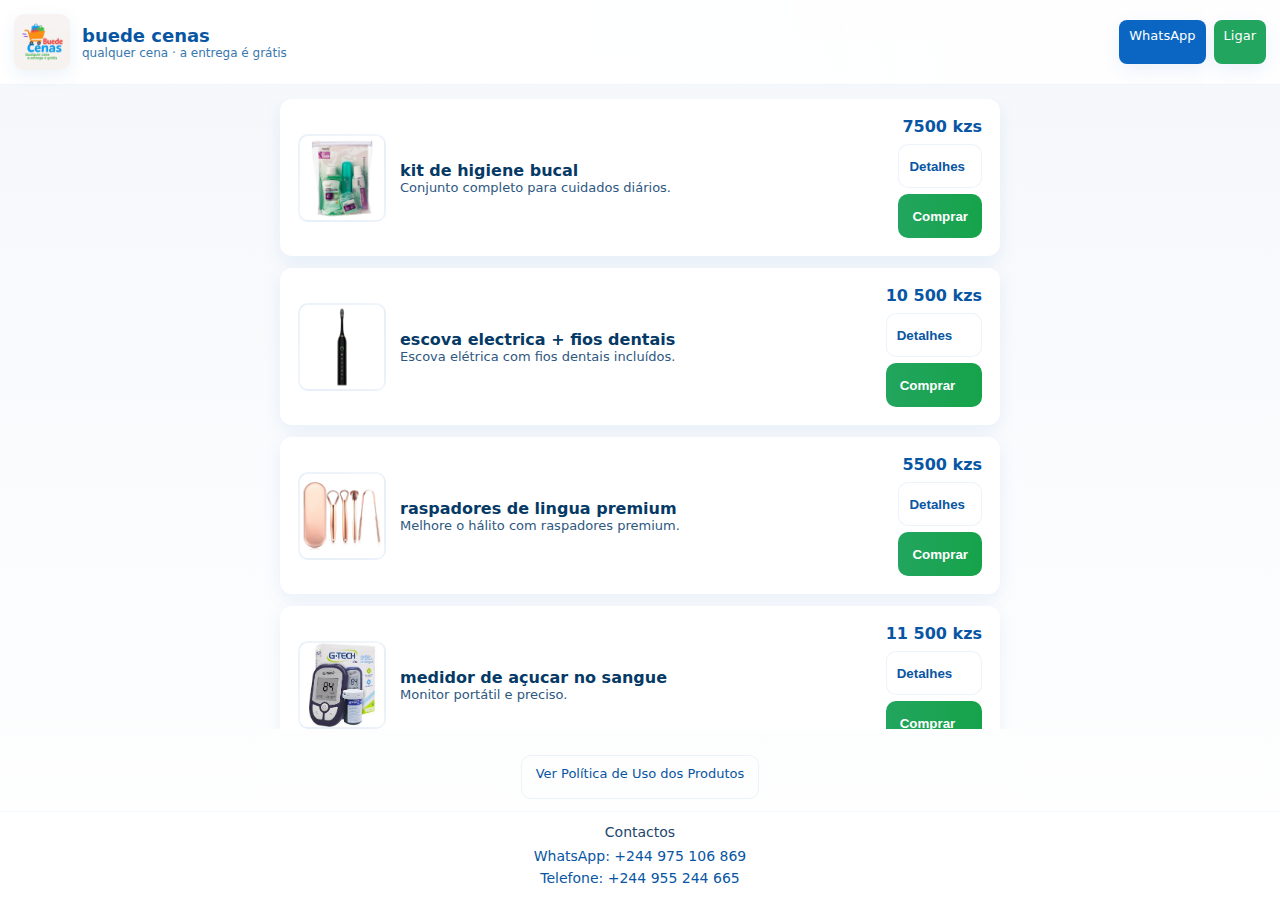
<file: index.html>
<!doctype html>
<html lang="pt-AO">
<head>
  <meta charset="utf-8" />
  <meta name="viewport" content="width=device-width,initial-scale=1" />
  <title>Buede Cenas</title>
  <link rel="stylesheet" href="styles.css" />
</head>
<body>
  <header class="site-header">
    <div class="brand">
      <div class="logo"><img src="imagens/logo.jpg" alt="Buede Cenas Logo"></div>
      <div>
        <h1 class="name">buede cenas</h1>
        <p class="slogan">qualquer cena · a entrega é grátis</p>
      </div>
    </div>
    <div class="contacts">
      <a class="contact-btn whatsapp" href="https://wa.me/244975106869" target="_blank" rel="noopener">WhatsApp</a>
      <a class="contact-btn phone" href="tel:+244955244665">Ligar</a>
    </div>
  </header>

  <main class="main">
    <section class="carousel" id="carousel" aria-label="Produtos">
      <!-- product cards injected by JS -->
    </section>

    <section class="details" id="details" aria-hidden="true">
      <div class="details-card">
        <button id="closeDetails" class="close">×</button>
        <div id="detailsContent"></div>
        <div class="buy-row">
          <span id="detailsPrice" class="price"></span>
          <button id="buyBtn" class="buy">Comprar via WhatsApp</button>
        </div>
      </div>
    </section>
  </main>

  <section class="policy-link" style="display:flex;justify-content:center;padding:12px">
    <a href="policy.html" class="contact-btn" style="background:transparent;color:var(--blue-700);padding:10px 14px;border:1px solid rgba(10,102,194,0.08);border-radius:10px;text-decoration:none;box-shadow:none">
      Ver Política de Uso dos Produtos
    </a>
  </section>

  <footer class="site-footer">
    <div>Contactos</div>
    <div class="footer-contacts">
      <a href="https://wa.me/244975106869" target="_blank" rel="noopener">WhatsApp: +244 975 106 869</a>
      <a href="tel:+244955244665">Telefone: +244 955 244 665</a>
    </div>
  </footer>

  <script src="script.js"></script>
</body>
</html>
</file>
<file: styles.css>
:root{
  --blue:#0a66c2;
  --blue-700:#0856a3;
  --white:#ffffff;
  --green:#22a55e;
  --muted:#f4f7fb;
  --card-shadow: 0 6px 18px rgba(10,102,194,0.08);
  --glass: rgba(255,255,255,0.6);
  --radius:12px;
  --gap:12px;
  font-family: Inter, system-ui, -apple-system, "Segoe UI", Roboto, "Helvetica Neue", Arial;
}

*{box-sizing:border-box}
html,body{height:100%;margin:0;background:linear-gradient(180deg,var(--muted),#fff);color:#04203a}
.site-header{
  display:flex;align-items:center;justify-content:space-between;
  padding:14px; gap:12px;
  background:linear-gradient(90deg,var(--white),rgba(255,255,255,0.9));
  border-bottom:1px solid rgba(10,102,194,0.06);
  position:sticky;top:0;z-index:10;
}
.brand{display:flex;align-items:center;gap:12px}
.logo{
  width:56px;height:56px;border-radius:10px;display:flex;align-items:center;justify-content:center;
  background:var(--white);box-shadow:var(--card-shadow);overflow:hidden;
}
.logo img{width:100%;height:100%;object-fit:cover;display:block}
.name{margin:0;font-size:18px;color:var(--blue-700);text-transform:lowercase}
.slogan{margin:0;font-size:12px;color:#236aa8;opacity:0.9}

.contacts{display:flex;gap:8px}
.contact-btn{
  font-size:13px;padding:8px 10px;border-radius:8px;text-decoration:none;color:var(--white);
  background:var(--blue);box-shadow:var(--card-shadow);min-width:44px;text-align:center;
}
.contact-btn.phone{background:var(--green)}

.main{padding:14px;display:flex;flex-direction:column;gap:12px;align-items:center}

/* Carousel: vertical list for a fixed, professional product presentation */
.carousel{
  display:flex;
  flex-direction:column;
  gap: var(--gap);
  width:100%;
  padding-bottom:8px;
  max-height:65vh;
  overflow-y:auto;
  scroll-snap-type:y mandatory;
  -webkit-overflow-scrolling:touch;
  align-items:center;
}
.product{
  flex:0 0 auto;
  width:100%;
  max-width:720px;
  background:var(--white);
  border-radius:var(--radius);
  padding:14px;
  box-shadow:var(--card-shadow);
  scroll-snap-align:start;
  display:flex;
  gap:14px;
  align-items:center;
}
@media(min-width:700px){
  .product{padding:16px}
}
@media(min-width:1100px){
  .carousel{max-height:70vh}
  .product{padding:18px}
}

.thumb{
  width:88px;height:88px;border-radius:10px;background:linear-gradient(135deg,var(--muted),#fff);
  display:flex;align-items:center;justify-content:center;font-weight:700;color:var(--blue-700);
  font-size:13px;border:2px solid rgba(10,102,194,0.06);overflow:hidden;
}
.thumb img{width:100%;height:100%;object-fit:cover;display:block}
.info{flex:1;display:flex;flex-direction:column;gap:6px}
.title{font-weight:600;color:#063a66}
.desc{font-size:13px;color:#2e587f;margin:0}
.row{display:flex;align-items:center;justify-content:space-between;gap:8px}
.price{font-weight:800;color:var(--blue-700)}
.action{
  display:inline-flex;align-items:center;gap:8px;padding:8px 10px;border-radius:10px;border:1px solid rgba(10,102,194,0.08);
  background:linear-gradient(180deg,var(--white),var(--glass));cursor:pointer;font-weight:600;color:var(--blue-700)
}
.action.buy{background:linear-gradient(90deg,var(--green),#16a34a);color:#fff;border:none}

.site-footer{
  width:100%;padding:12px;text-align:center;font-size:14px;color:#1e466b;border-top:1px solid rgba(10,102,194,0.04);
  background:linear-gradient(180deg, rgba(255,255,255,0.8), rgba(255,255,255,0.95));
}
.footer-contacts{display:flex;flex-direction:column;gap:6px;margin-top:8px}
.footer-contacts a{color:var(--blue-700);text-decoration:none}

/* Details modal (bottom sheet) */
.details{
  position:fixed;inset:0;display:flex;align-items:flex-end;justify-content:center;padding:14px;
  background:linear-gradient(0deg, rgba(2,6,23,0.35), transparent);
  visibility:hidden;opacity:0;transition:opacity .2s, visibility .2s;
}
.details.open{visibility:visible;opacity:1}
.details-card{
  width:100%;max-width:720px;background:var(--white);border-radius:14px;padding:16px;box-shadow:0 30px 60px rgba(2,6,23,0.2);
  transform:translateY(12px);
}
.close{position:absolute;right:18px;top:10px;background:none;border:0;font-size:24px;cursor:pointer;color:#607b94}
.buy-row{display:flex;align-items:center;justify-content:space-between;gap:12px;margin-top:12px}
.buy{padding:10px 14px;border-radius:10px;border:none;background:var(--green);color:white;font-weight:700}
.details .price{font-size:18px;color:var(--blue-700);font-weight:800}

/* Accessibility and touch targets */
button, .action, .contact-btn, .buy{min-height:44px;min-width:44px}

/* Policy section */
.policy{
  width:100%;
  display:flex;
  justify-content:center;
  padding:14px;
}
.policy-inner{
  max-width:920px;
  background:var(--white);
  border-radius:12px;
  padding:14px;
  box-shadow:var(--card-shadow);
  color:#12324a;
  line-height:1.45;
}
.policy h2{margin:0 0 8px 0;color:var(--blue-700);font-size:16px}
.policy h3{margin:10px 0 6px 0;color:var(--blue-700);font-size:14px}
.policy p{margin:6px 0;color:#274f6f}
.policy ul{margin:6px 0 6px 18px;color:#274f6f}
@media(max-width:520px){
  .policy-inner{padding:12px;font-size:14px}
  .policy{padding:10px}
}
</file>
